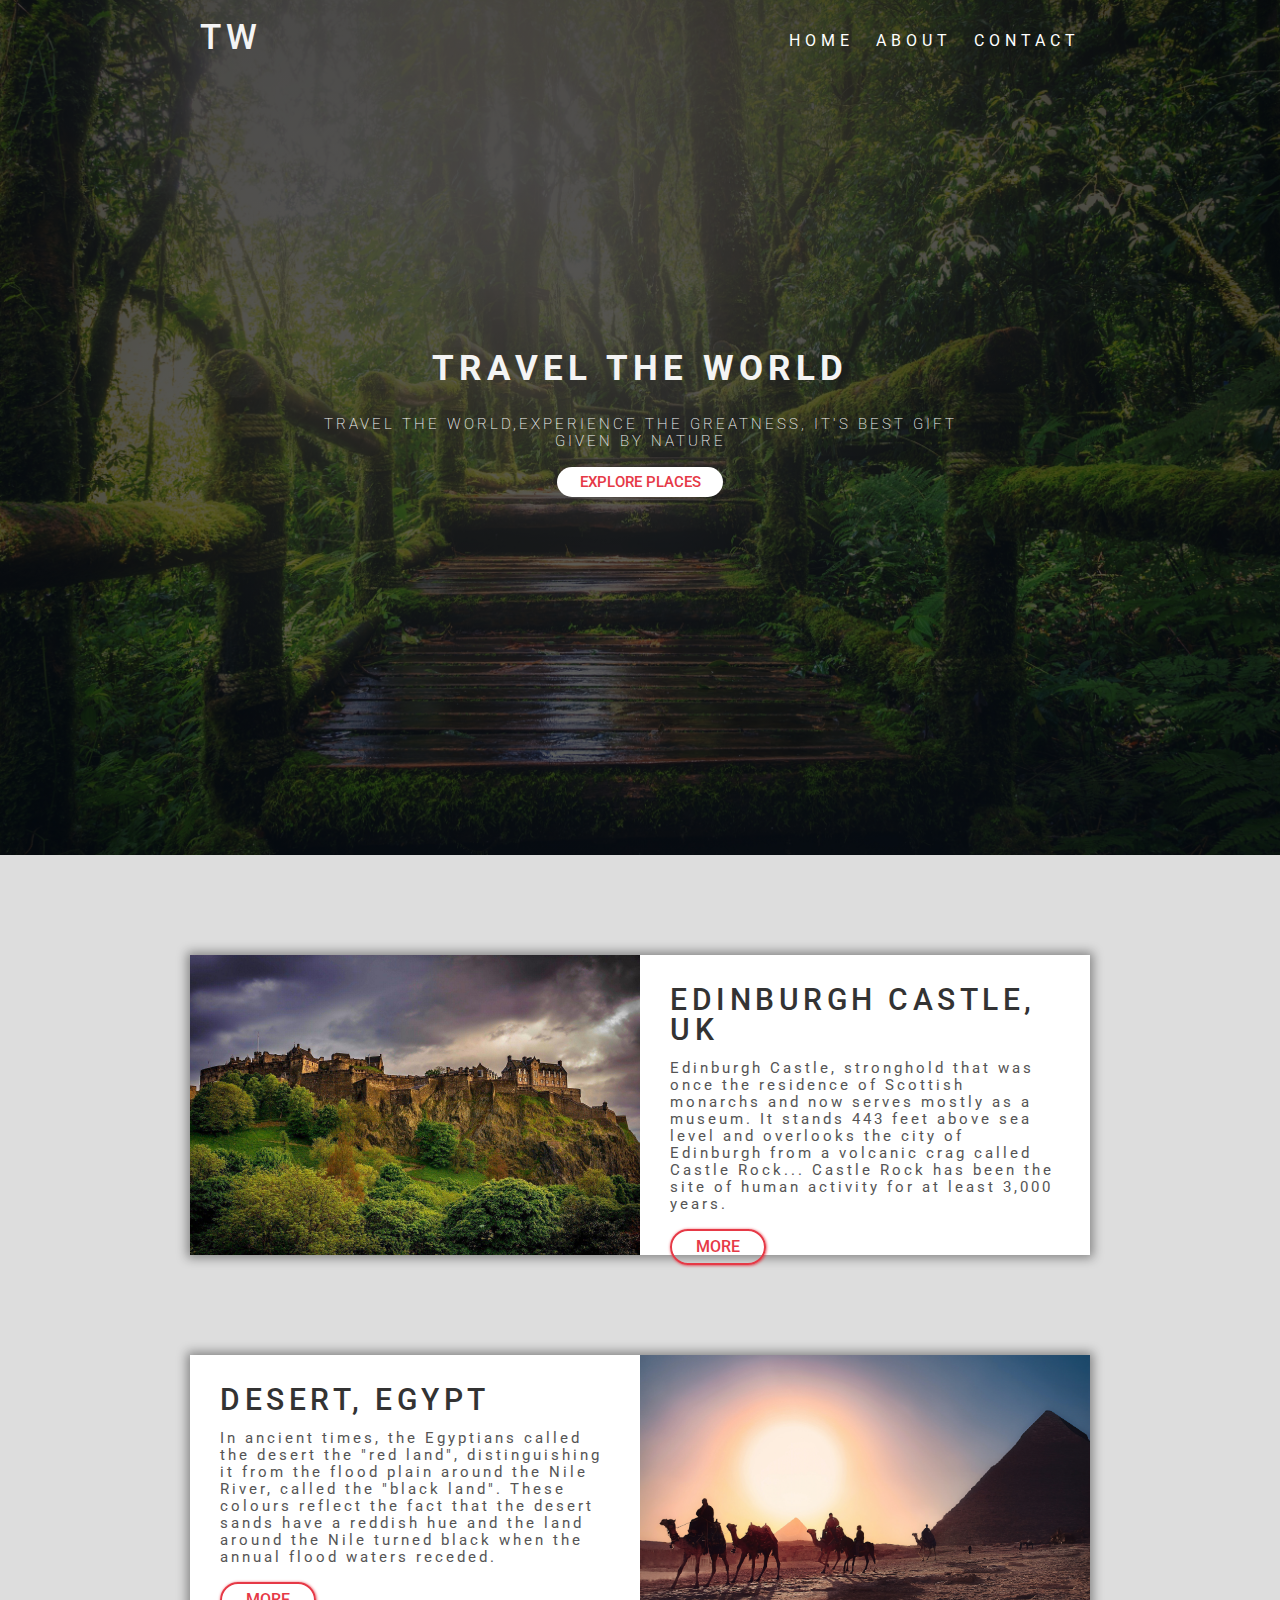
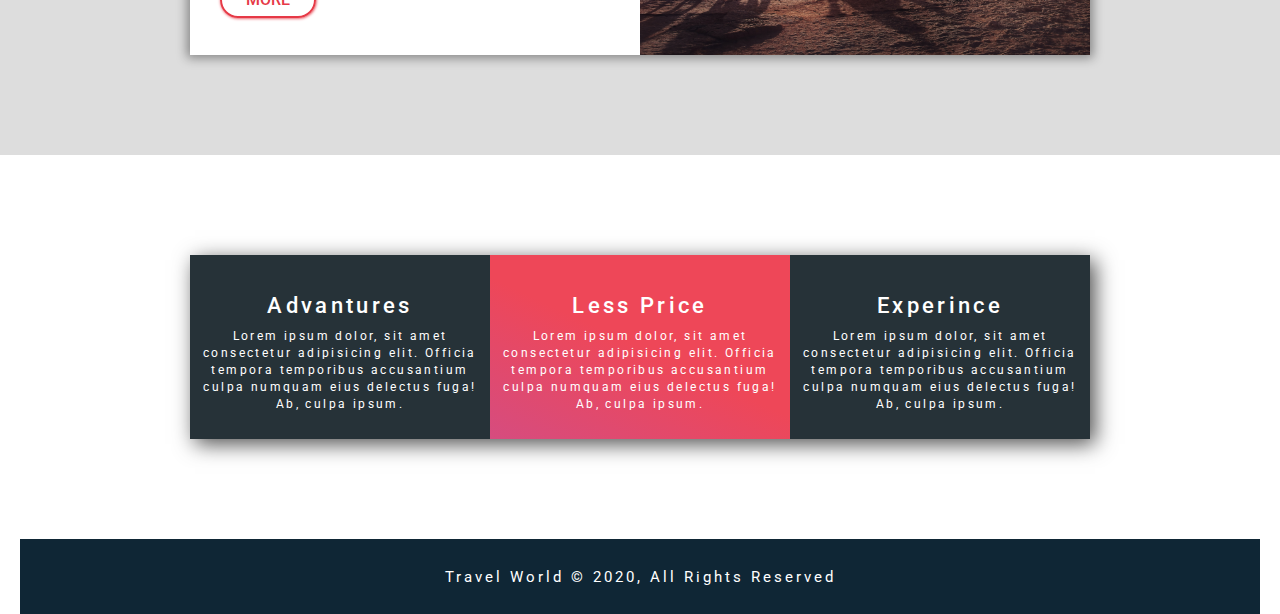
<file: index.html>
<!DOCTYPE html>
<html lang="en">
<head>
    <meta charset="UTF-8">
    <meta http-equiv="X-UA-Compatible" content="IE=edge">
    <meta name="viewport" content="width=device-width, initial-scale=1.0">
    <link rel="stylesheet" href="./css/style.css">
    <link rel="stylesheet" href="https://cdnjs.cloudflare.com/ajax/libs/font-awesome/5.15.3/css/all.min.css" integrity="sha512-iBBXm8fW90+nuLcSKlbmrPcLa0OT92xO1BIsZ+ywDWZCvqsWgccV3gFoRBv0z+8dLJgyAHIhR35VZc2oM/gI1w==" crossorigin="anonymous" />

    <title>Travel World!</title>
</head>
<body>
    <header class="header">
        <nav class="navbar">
            <div class="container">
                <h1 class="logo lg-heading text-light">TW</h1>
                <ul class="nav-items">
                    <li class="nav-item"><a href="./index.html">Home</a></li>
                    <li class="nav-item"><a href="./about.html">About</a></li>
                    <li class="nav-item"><a href="./contact.html">Contact</a></li>   
                </ul>
            </div>
        </nav>   

        <div class="header-content">
            <h1 class="lg-heading text-light main-heading">Travel The World</h1>
            <p class="text-light">Travel the world,Experience the greatness, It's best gift given by nature</p>
            <a href="#explore-places" class="btn btn-primary text-red ">explore places</a>
        </div>
    </header>
    
    
    <section class="showcase" id="explore-places">  
        <div class="container">
            <div class="row row1">
                <div class="img-box">
                    <img src="./img/uk.jpg" alt="edinburgh castle image">
                </div>
                <div class="text-box">
                    <h2 class="lm-heading text-black">EDINBURGH CASTLE, UK</h2>
                    <p class="text-grey">Edinburgh Castle, stronghold that was once the residence of Scottish monarchs and now serves mostly as a museum. It stands 443 feet above sea level and overlooks the city of Edinburgh from a volcanic crag called Castle Rock... Castle Rock has been the site of human activity for at least 3,000 years.</p>
                    <a href="./about.html" class="btn btn-secondary">More</a>
                </div>
            </div>
            <div class="row row2">
                <div class="img-box">
                    <img src="./img/egypt.jpg" alt="egypt desert image">
                </div>
                <div class="text-box">
                    <h2 class="lm-heading text-black">DESERT, EGYPT</h2>
                    <p class="text-grey">In ancient times, the Egyptians called the desert the "red land", distinguishing it from the flood plain around the Nile River, called the "black land". These colours reflect the fact that the desert sands have a reddish hue and the land around the Nile turned black when the annual flood waters receded.</p>
                    <a href="./about.html" class="btn btn-secondary">More</a>
                </div>
            </div>
        </div>
    </section>

    <section class="features">
        <div class="container">
            <div class="box-wrapper">
                <div class="box box-1">
                    <i class="fas fa-route fa-2x text-red"></i><br><br>
                    <h2 class="md-heading">Advantures</h2>                
                    <p class="sm-heading">Lorem ipsum dolor, sit amet consectetur adipisicing elit. Officia tempora temporibus accusantium culpa numquam eius delectus fuga! Ab, culpa ipsum.</p>
                </div>
                <div class="box box-2">
                    <i class="fas fa-strikethrough fa-2x text-midium"></i><br><br>
                    <h2 class="md-heading">Less Price</h2>
                    <p class="sm-heading">Lorem ipsum dolor, sit amet consectetur adipisicing elit. Officia tempora temporibus accusantium culpa numquam eius delectus fuga! Ab, culpa ipsum.</p>
                </div>
                <div class="box box-3">
                    <i class="fas fa-user-check fa-2x text-red"></i><br><br>
                    <h2 class="md-heading">Experince</h2>
                    <p class="sm-heading">Lorem ipsum dolor, sit amet consectetur adipisicing elit. Officia tempora temporibus accusantium culpa numquam eius delectus fuga! Ab, culpa ipsum.</p>
                </div>
            </div>
        </div>        
    </section>

    <footer class="footer">
        <div class="social-media-links">
            <i class="fab fa-facebook fa-4x"></i>
            <i class="fab fa-twitter fa-4x"></i>
            <i class="fab fa-instagram fa-4x"></i>
        </div><br>
        <p>Travel World &copy; 2020, All Rights Reserved</p>
    </footer>
</body>
</html>
</file>
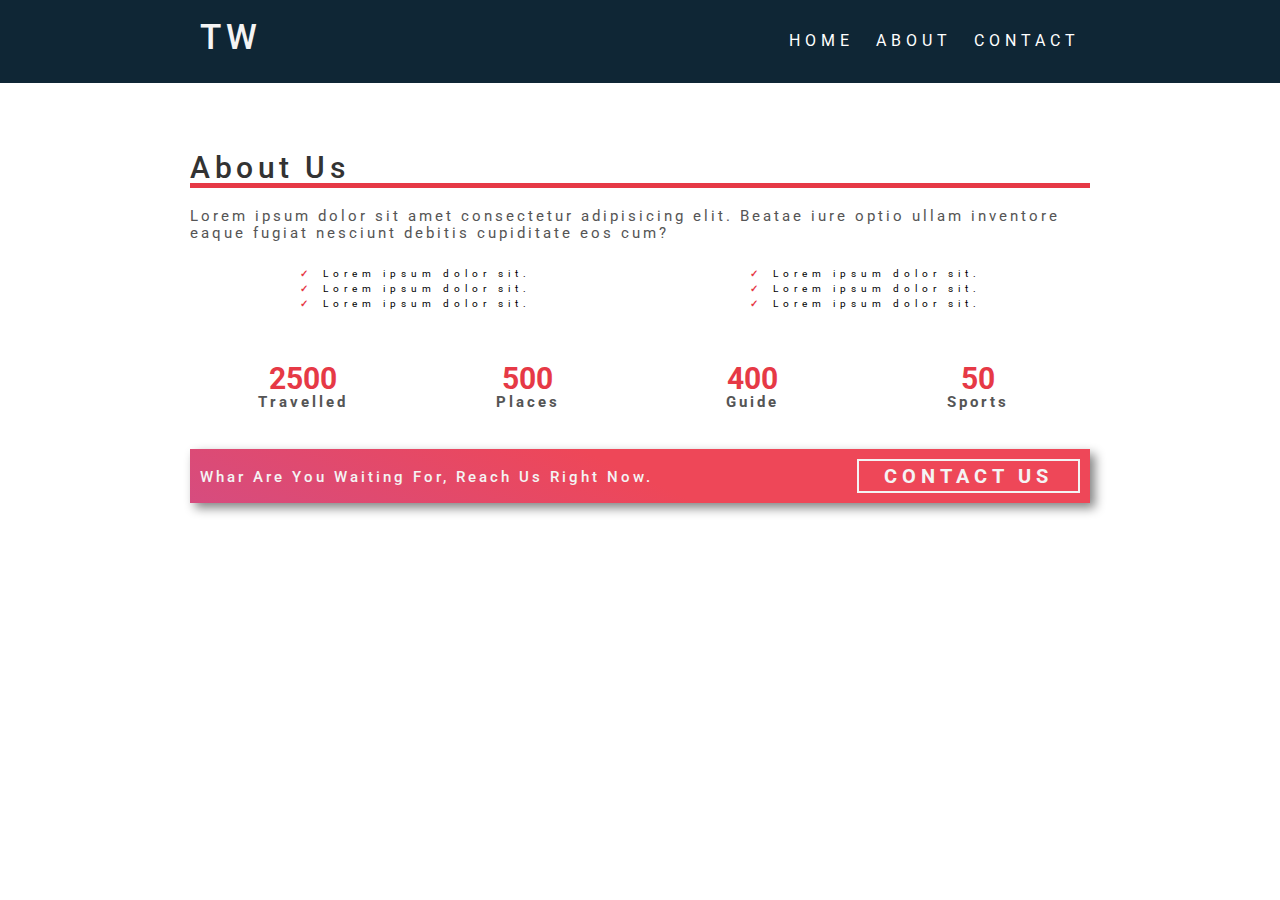
<file: about.html>
<!DOCTYPE html>
<html lang="en">
<head>
    <meta charset="UTF-8">
    <meta http-equiv="X-UA-Compatible" content="IE=edge">
    <meta name="viewport" content="width=device-width, initial-scale=1.0">
    <link rel="stylesheet" href="./css/style.css">
    <link rel="stylesheet" href="https://cdnjs.cloudflare.com/ajax/libs/font-awesome/5.15.3/css/all.min.css" integrity="sha512-iBBXm8fW90+nuLcSKlbmrPcLa0OT92xO1BIsZ+ywDWZCvqsWgccV3gFoRBv0z+8dLJgyAHIhR35VZc2oM/gI1w==" crossorigin="anonymous" />

    <title>Travel World!</title>
</head>
<body>
    <nav class="navbar bg-color">
        <div class="container">
            <h1 class="logo lg-heading text-light">TW</h1>
            <ul class="nav-items">
                <li class="nav-item"><a href="./index.html">Home</a></li>
                <li class="nav-item"><a href="./about.html">About</a></li>
                <li class="nav-item"><a href="./contact.html">Contact</a></li>   
            </ul>
        </div>
    </nav>   
    <section class="about">
        <div class="container">
            <h2 class="lm-heading text-black about-heading">About Us</h2>
            <p class="text-grey">Lorem ipsum dolor sit amet consectetur adipisicing elit. Beatae iure optio ullam inventore eaque fugiat nesciunt debitis cupiditate eos cum?</p>
            <div class="about-wrapper">
                <div class="left">
                    <ul>
                        <li>Lorem ipsum dolor sit.</li>
                        <li>Lorem ipsum dolor sit.</li>
                        <li>Lorem ipsum dolor sit.</li>
                    </ul>
                </div>
                <div class="right"> 
                    <ul>
                        <li>Lorem ipsum dolor sit.</li>
                        <li>Lorem ipsum dolor sit.</li>
                        <li>Lorem ipsum dolor sit.</li>
                    </ul>
                </div>
            </div>
            
            <div class="counts">
                <div class="count-item count-item1">
                    <span>2500</span>
                    <p>Travelled</p>
                </div>
                <div class="count-item count-item2">
                    <span>500</span>
                    <p>Places</p>
                </div>
                <div class="count-item count-item3">
                    <span>400</span>
                    <p>Guide</p>
                </div>
                <div class="count-item count-item4">
                    <span>50</span>
                    <p>Sports</p>
                </div>
            </div>

            <div class="cta-banner">
                <div class="cta-banner-left">
                    <p class="cta-line">Whar Are You Waiting For, Reach Us Right Now.</p>  

                </div>
                <div class="cta-banner-right">
                    <a href="./contact.html" class="btn-cta">Contact Us</a>
                </div>
            </div>
        </div>
        
    </section>

</body>
</html>
</file>
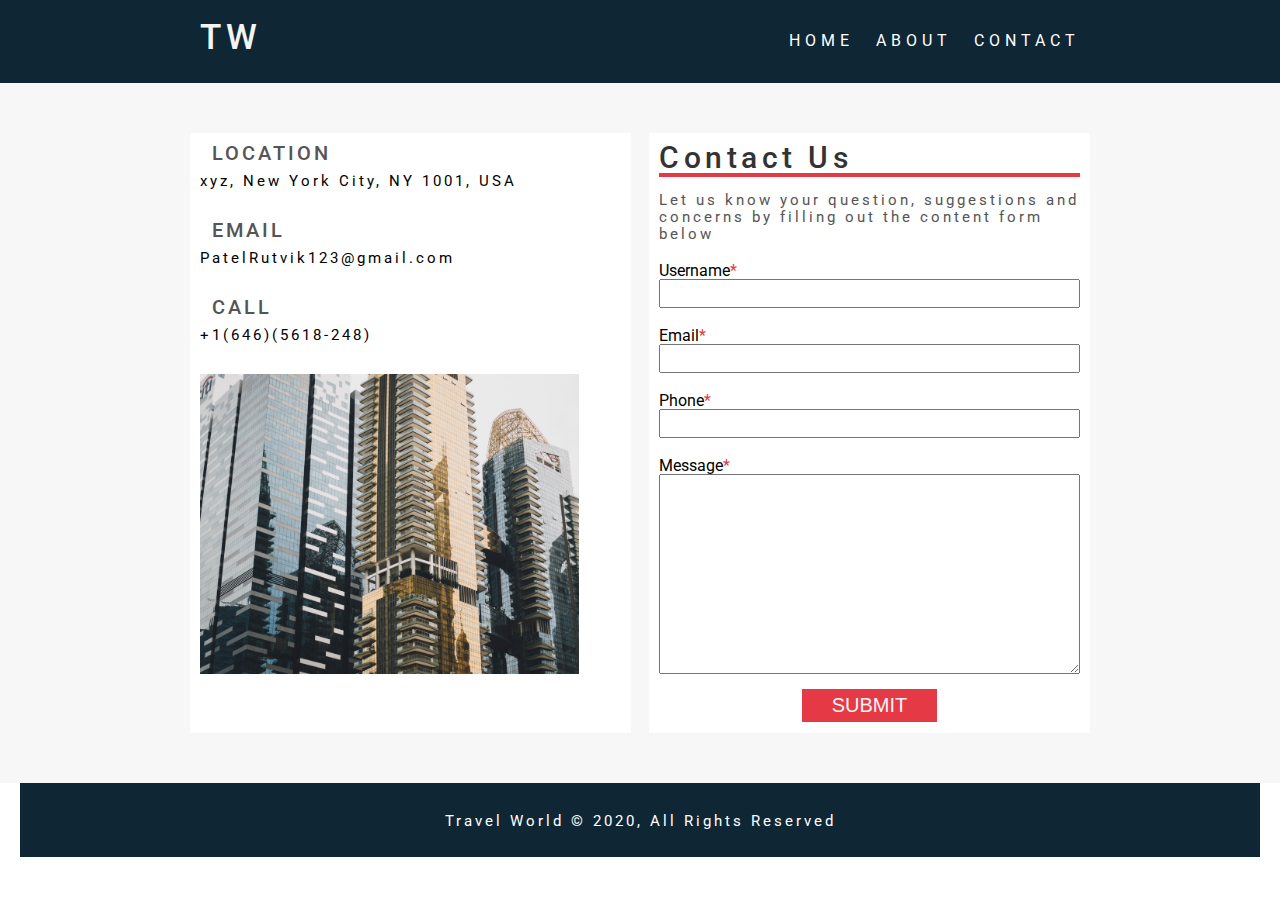
<file: contact.html>
<!DOCTYPE html>
<html lang="en">
<head>
    <meta charset="UTF-8">
    <meta http-equiv="X-UA-Compatible" content="IE=edge">
    <meta name="viewport" content="width=device-width, initial-scale=1.0">
    <link rel="stylesheet" href="./css/style.css">
    <link rel="stylesheet" href="https://cdnjs.cloudflare.com/ajax/libs/font-awesome/5.15.3/css/all.min.css" integrity="sha512-iBBXm8fW90+nuLcSKlbmrPcLa0OT92xO1BIsZ+ywDWZCvqsWgccV3gFoRBv0z+8dLJgyAHIhR35VZc2oM/gI1w==" crossorigin="anonymous" />

    <title>Travel World!</title>
</head>
<body>
    <nav class="navbar bg-color">
        <div class="container">
            <h1 class="logo lg-heading text-light">TW</h1>
            <ul class="nav-items">
                <li class="nav-item"><a href="./index.html">Home</a></li>
                <li class="nav-item"><a href="./about.html">About</a></li>
                <li class="nav-item"><a href="./contact.html">Contact</a></li>   
            </ul>
        </div>
    </nav>   
    
    <section class="contact-form">
        <div class="container">
            <div class="form-wrapper">
                <div class="company-address">
                    <div class="address-group">
                        <i class="fas fa-map-marker-alt fa-3x text-red"></i>
                        <h2 class="text-grey mm-heading">Location</h2>
                        <p>xyz, New York City, NY 1001, USA</p>
                    </div>
                    <div class="address-group">
                        <i class="far fa-envelope fa-3x text-red"></i>
                        <h2 class="text-grey mm-heading">Email</h2>
                        <p>PatelRutvik123@gmail.com</p>
                    </div>
                    <div class="address-group">
                        <i class="fas fa-phone-square-alt fa-3x text-red"></i>
                        <h2 class="text-grey mm-heading">Call</h2>
                        <p>+1(646)(5618-248)</p>
                    </div>   
                    <img src="./img/company.jpg" alt="company image "> 
                </div>
                <form action="" class="form">
                    <h1 class="lm-heading text-black">Contact Us</h1>
                    <p class="text-grey">Let us know your question, suggestions and concerns by filling out the content form below</p>
                    <div class="form-group">
                        <label for="username">Username</label>
                        <input type="text" name="" id="username" required>
                    </div>
                    <div class="form-group">
                        <label for="email">Email</label>
                        <input type="text" name="" id="email" required>
                    </div>
                    <div class="form-group">
                        <label for="phone">Phone</label>
                        <input type="text" name="" id="phone" required>
                    </div>
                    <div class="form-group">
                        <label for="message">Message</label>
                        <textarea name="" id="message"></textarea>
                    </div>
                    <button type="submit" class="form-btn">submit</button>
                </form>
            </div>
        </div>
        
        
    </section>

    <footer class="footer">
        <div class="social-media-links">
            <i class="fab fa-facebook fa-4x"></i>
            <i class="fab fa-twitter fa-4x"></i>
            <i class="fab fa-instagram fa-4x"></i>
        </div><br>
        <p>Travel World &copy; 2020, All Rights Reserved</p>
    </footer>
</body>
</html>
</file>
<file: css/style.css>
@import url('https://fonts.googleapis.com/css2?family=Roboto:ital,wght@0,300;0,400;0,900;1,500&display=swap');

*{
    padding: 0px;
    margin: 0px;
    box-sizing: border-box;
}

/* ################### HTML elment styling ############### */

html{
    /* 16px-->100% */
    /* 10px-->(10*100)/16-->62.5% */
    font-size: 62.5%;
}

body{
    font-family: -apple-system, BlinkMacSystemFont, 'Segoe UI', Roboto, Oxygen, Ubuntu, Cantarell, 'Open Sans', 'Helvetica Neue', sans-serif; 
    line-height: 1;
}

ul li{
    list-style: none;
  
}

a{
    font-size: 1.6rem;
    text-decoration: none;
}
li{
    font-size: 1rem;
    margin-bottom: 0.5em ;
    letter-spacing: 0.5em;
}
p{
    font-size: 1.5rem;
    margin-bottom: 0.5em ;
    letter-spacing: 0.2em;
    line-height: 1.7rem;
}
h1,h2,h3{
    margin-bottom: 0.5em;
    letter-spacing: 0.15em;
    font-weight: 500;
}



/* ####################### Utility Class ################# */

.container{
    max-width: 900px;
    width: 90%;
    margin: 0 auto;
}

.lg-heading{
    font-size: 3.5rem;
}
.lm-heading{
    font-size: 3rem;
}
.md-heading{
    font-size: 2.2rem;
}
.mm-heading{
    font-size: 2rem;
}
.sm-heading{
    font-size: 1.2rem;
}
.text-red{
    color: #e63946;;
}
.text-light{
    color: #f4f4f4;
}
.text-black{
    color: #333;
}
.text-grey{
    color: #555;
}
.text-midium{
    color: #263238;
}
.bg-color{
    background-color: #0f2635;
}

.btn{
    display: inline-block;
    padding: 0.5em 1.5em;
    font-weight: 500;
    text-transform: uppercase;
    margin: 0.5em 0em ;
}

.btn-primary{
    background-color: white;
    border-radius: 10rem;
    font-size: 1.5rem;
}   
.btn-secondary{
    border:2px solid #e63946;
    color: #e63946;
    box-shadow: 0.5px 0.5px 3px 0px #e63946;
    border-radius: 1.5em;
}
.btn-secondary:hover{
    background-color: #ffe3e3;
}



/* ######################### Header and navbar Styling ######################### */

.header{
    height: 95vh;
    background: linear-gradient(rgba(0,0,0,0.7),rgba(0,0,0,0.6)) ,url(../img/home.jpg);
    background-size: cover;
    background-position: center;
    background-repeat: no-repeat;
    position: relative;
    text-align: center;
}
.navbar{
     
    padding: 1rem;
}


.navbar .logo{
    float: left;
    margin-left: 1rem;
    margin-top: 1rem;

}
.navbar .nav-items{
    float: right;
    margin-top: 1.3rem;
    
  
}
.navbar .nav-item {
    display: inline-block;
    padding: 1rem;
    text-transform: uppercase;
}
.navbar a:link,
.navbar a:visited{
    color: white;
}

.navbar a{
    padding-bottom: 1rem;
}

.navbar a:hover{
    border-bottom: 1px solid white;
}
.navbar::after{
    content: '';
    display: block;
    clear: both;
} 


/* ######################### Header content styling ###################### */

.header-content{
   
    position: absolute;
    top: 50%;
    left: 50%;
    transform: translate(-50%,-50%);
    
}
.header-content h1{
    text-transform: uppercase;
    font-weight: 700;
    margin-bottom: 3rem;
    text-align: center;
    
}

.header-content p{
    text-transform: uppercase;
    font-weight: 200;
    margin: 1rem auto;
    word-spacing: o.5rem;
    letter-spacing: 0.3rem;
}

/* ################# showcase section styling ################## */

.showcase{
    background-color: #ddd;
    padding: 10rem 0;
}
.row{
    background-color: #fff;
    height: 300px;
    box-shadow: 0px 0px 10px 3px rgb(0, 0, 0, 0.4);
    
}
.row1{
    margin-bottom: 10rem;
}
.row1 .img-box, .row2 .text-box{
    float: left;
    width: 50%;
}
.row1 .text-box, .row2 .img-box{
    float: right;
    width: 50%;
}
.row .img-box{
    height: 100%;
}
.row .text-box{
    height: 100%;
    padding: 3rem;
    
}
.row .img-box img{
     display: inline-block;
     width: 100%;
     height: 100%;
     object-fit: cover;
}

/* ####################### features section styling ######################## */
.features{
    padding: 10rem 0;
}
.box-wrapper{
    box-shadow: 5px 5px 20px 0px rgba(0, 0, 0, 0.699);
    
}
.box{
    width: 33.33333333%;
    float: left;
    padding: 1rem;
    text-align: center;
}
.box-1, .box-3{
    background-color: #263238;
    color: #fff;
    padding: 2rem 1rem;
}
.box-2{
    background: linear-gradient(25deg,#d64c7f,#ee4758 50%);
    color: #fff;
    padding: 2rem 1rem;
}
.box-wrapper::after{
    content: '';
    display: block;
    clear: both;
}


/* ################## FOOTER SECTION STYLING ####################### */

.footer{
    background: #0f2635;
    color: white;
    padding: 2rem;
    margin: 0 2rem;
    text-align: center;
}
.social-media-links{
    word-spacing: 5rem;
}

/* ####################### About Page Styling ######################### */

.about{
    padding: 5rem 0;
}
.about-heading{
    border-bottom: 5px solid #e63946;
    margin: 2rem 0;
}
.about-wrapper{
    text-align: center;
    padding: 2rem 0;
}
.about-wrapper li::before{
    content: '\2713';
    color: #e63946;
    font-weight: bold;
    padding-right: 1rem;
}
.about-wrapper::after{
    content: '';
    display: block;
    clear: both;
}
.about-wrapper .left{
    float: left;
    width: 50%;
}
.about-wrapper .right{
    float: right;
    width: 50%;
}

/* ################## Count Styling ######################### */

.counts{
    margin-top: 3rem;
}
.counts::after{
    content:'';
    display: block;
    clear: both;
}
.count-item{
    float: left;
    width: 25%;
    text-align: center;
}
.count-item span{
    font-size: 3rem;
    font-weight: 700;
    color: #e63946;
}
.count-item p{
    font-weight: 700;
    color: #555;
    font-size: 1.5rem;
}

/* ############################ BANNER STYLING #################### */
.cta-banner{
    
    background: linear-gradient(25deg,#d64c7f,#ee4758 50%);
    color: #f4f4f4;
    padding: 1rem;
    box-shadow: 5px 5px 10px 0px rgba(0, 0, 0, 0.486);
    margin-top: 3rem;
}
.cta-banner-left{
        width: 60%;
        float: left;
}
.cta-banner-right{
    width: 40%;
    float: right;
    text-align:right;
}
.cta-line{
    font-weight: 500;
    font-size: 1.5rem;
    margin-top: 1rem ;

}
.btn-cta{
    text-align: center;
    display: inline-block;
    font-size: 2rem;
    font-weight: 700;
    text-transform: uppercase;
    border: 2px solid #f4f4f4;
    padding: 0.5rem 2.5rem;
    letter-spacing: 0.5rem;
    color: #f4f4f4;
}
.cta-banner::after{
    content: '';
    display: block;
    clear: both;
}

/* ####################### CONTACT PAGE STYLING ################### */

.contact-form{
    padding: 5rem 0;
    background-color: #f7f7f7;
    
}
.form-wrapper::after{
    content: '';
    display: block;
    clear: both;
}
.form-wrapper .company-address{
    height: 600px;
    background-color: #fff;
    width: 49%;
    float: left;
    padding: 1rem;
}
.form-wrapper .company-address i{
    display: inline-block;
    margin-right: 1rem;
}
.form-wrapper .company-address h2{
    text-transform: uppercase;
    display: inline-block;
}

.form-wrapper .address-group{
    margin-bottom: 3rem;

}
.form-wrapper  .company-address img{
    width: 90%;
    max-height: 30rem;
    object-fit: cover;
    object-position: right;
}




/* ########################## FORM STYLING ################## */

.form-wrapper .form{
    height: 600px;
    font-size: 1.6rem;
    background-color: #fff;
    width: 49%;
    float: right;
    padding: 1rem;
}
.form h1{
    border-bottom: 4px solid #e63946;
}
.form-group{
    margin-top: 2rem;
}
.form-wrapper .form label{
    display: block;
}
.form-wrapper .form input{
    padding: 0.5rem;
    width: 100%;

}
.form-wrapper .form .form-group{
    margin-bottom: 1.2rem;
}
.form-wrapper .form label::after{
    content: '*';
    color: #e63946;
}
.form-wrapper .form textarea{
    width: 100%;
    height: 200px;
    padding: 1rem;
}

.form-btn{
    display: block;
    margin: 0 auto;
    padding: 0.5rem 3rem;
    font-size: 2rem;
    text-transform: uppercase;
    background: #e63946;
    color: #f4f4f4;
    outline: none;
    border: none;
    cursor: pointer;
}

/* ################################# MEDIA QUERIES ################################ */

@media (max-width: 500px){
    html{
        font-size: 50%;
    }
    .navbar .nav-items, .navbar .logo{
        float: lnone;
        display: block;
        width: 100%;
        text-align: center;
    }
    .header-content .main-heading{
        float: none;
        width: 100%;
        height: auto;
    }
    .row{
        height: auto;
        width: 100%;

    }
    .row .img-box,
    .row .text-box{
        float: none ;
        width: 100%;
        text-align: center;
    }

    .features .box{
        float: none;
        width: 100%;
        text-align: center;
        box-shadow: 0px 0px 10px 3px rgb(0, 0, 0, 0.4);
    }

    .features .box-2,
    .features .box-3{
        margin-top: 5rem;
    }
    .box-wrapper{  
    box-shadow: none;
    }

    .cta-banner-left,
    .cta-banner-right{
        float: none;
        width: 100%;
        text-align: center;
    }
    .form-wrapper .company-address{
        float: none;
        width: 100%;
        height: auto;
        margin-bottom: 7rem;
    }
    .form-wrapper .form{
        float: none;
        width: 100%;
        height: auto;
    }
}


@media (min-width: 502px) and (max-width: 768px){
    html{
        font-size: 8px;
        font-size: 50%;
    }
    p{
        font-size: 1.8rem;
    }
    
    .header-content .main-heading{
        float: none;
        width: 100%;
        height: auto;
    }
    .row{
        height: auto;
        width: 100%;

    }
    .row .img-box,
    .row .text-box{
        float: none ;
        width: 100%;
        text-align: center;
    }

    .features .box{
        float: none;
        width: 100%;
        text-align: center;
        box-shadow: 0px 0px 10px 3px rgb(0, 0, 0, 0.4);
    }

    .features .box-2,
    .features .box-3{
        margin-top: 5rem;
    }
    .box-wrapper{  
    box-shadow: none;
    }

    .cta-banner-left,
    .cta-banner-right{
        float: none;
        width: 100%;
        text-align: center;
    }
    .form-wrapper .company-address{
        float: none;
        width: 100%;
        height: auto;
        margin-bottom: 7rem;
    }
    .form-wrapper .form{
        float: none;
        width: 100%;
        height: auto;
    }
}

@media (min-width:769px) and (max-width: 1200px){
    html{
        font-size: 56.25%;
    }

    .row .text-box h2{
        font-size: 2.2rem;
        font-weight: 500;
    }
}

@media(orientation: landscape) and (max-height:500px){
    .header{
        height: 90vmax;
    }
}
</file>
